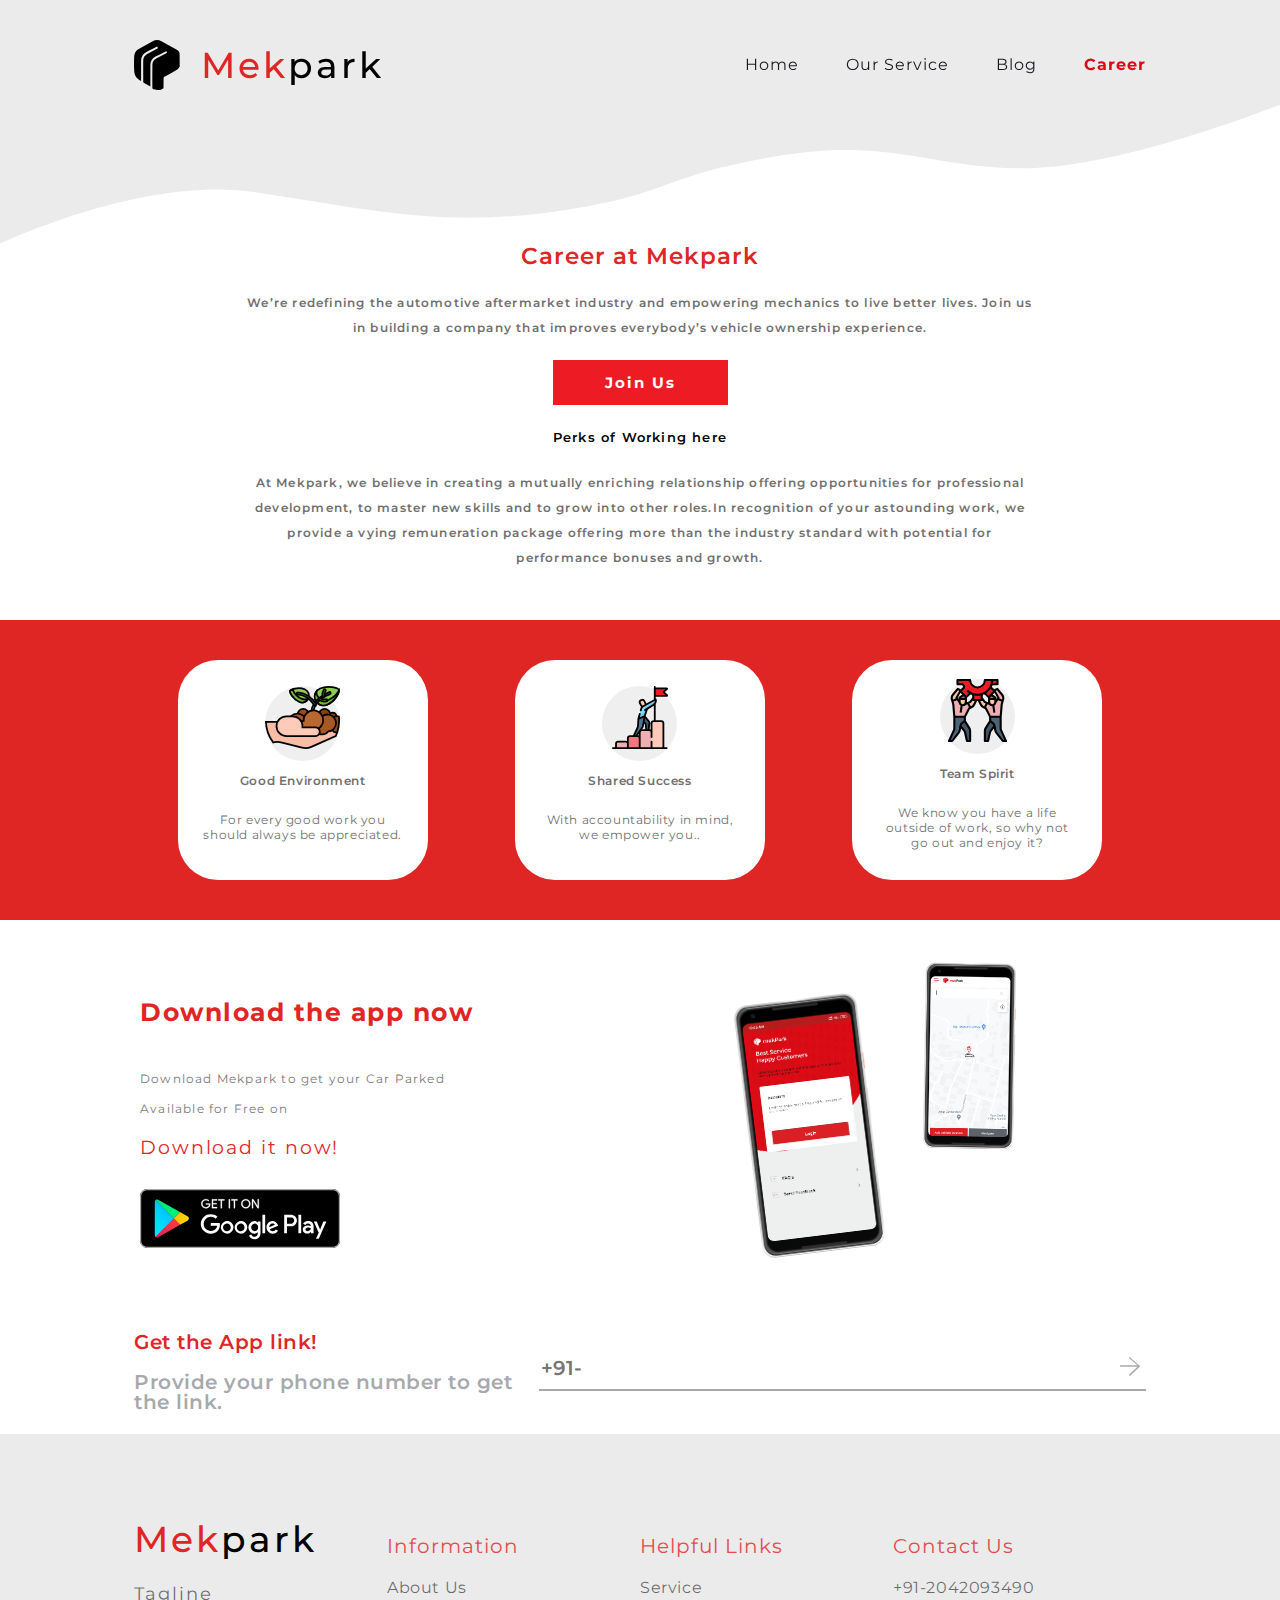
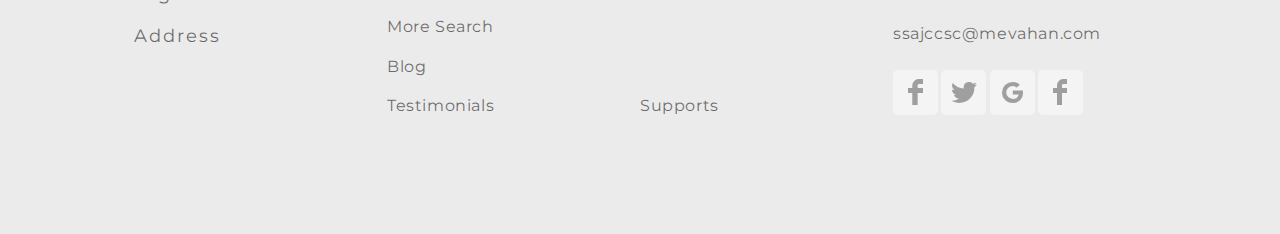
<file: career.html>
<!doctype html>
<html lang="en">
  <head>
    <!-- meta tags -->
    <meta charset="utf-8">
    <meta content="width=device-width, initial-scale=1" name="viewport">

    <!-- Favicons -->
    <link href="asset/img/Mekpark.svg" rel="icon">

    <title>Mekpark | Career</title>

    <!-- Font -->
    <link rel="preconnect" href="https://fonts.gstatic.com">
    <link href="https://fonts.googleapis.com/css2?family=Montserrat:wght@200;300;400;500;600;700;800;900&display=swap" rel="stylesheet">

    <!-- CSS -->
    <link href="asset/css/style.css" rel="stylesheet">

  </head>
  <body>
       <!-- Header -->
      <header id="header" class="header fixed-top bg">
        <div class="container d-flex align-items-center justify-content-between">

          <a href="index.html" class="logo">
              <img class="logo-img" src="asset/img/mekpark.svg" alt="logo">
              <h1 class="logo-txt">Mek<span>park</span></h1>
          </a>
        <!-- navbar -->
          <nav id="navbar" class="navbar">
            <ul>
              <li><a class="nav-link scrollto" href="index.html">Home</a></li>
              <li><a class="nav-link scrollto" href="service.html">Our Service</a></li>
              <li><a class="nav-link scrollto" href="blog.html">Blog</a></li>
              <li><a class="nav-link scrollto active" href="career.html">Career</a></li>
            </ul>
            <i class="mobile-nav-toggle">
                <svg class="menu-to" width="24" height="24" viewBox="0 0 24 24" fill="none" xmlns="http://www.w3.org/2000/svg">
                    <path d="M4 18H20C20.55 18 21 17.55 21 17C21 16.45 20.55 16 20 16H4C3.45 16 3 16.45 3 17C3 17.55 3.45 18 4 18ZM4 13H20C20.55 13 21 12.55 21 12C21 11.45 20.55 11 20 11H4C3.45 11 3 11.45 3 12C3 12.55 3.45 13 4 13ZM3 7C3 7.55 3.45 8 4 8H20C20.55 8 21 7.55 21 7C21 6.45 20.55 6 20 6H4C3.45 6 3 6.45 3 7Z" fill="#323232"/>
                </svg>
            </i>
          </nav>
        <!-- End navbar -->
        </div>
      </header>
      <!-- End Header -->
      <div class="top-svg-con"></div>

      <!-- Career -->
      <!--Text-->
      <section class="career-text-con">
          <div class="main-con">
              <p class="how-works-txt">Career at Mekpark</p>
              <p class="career-text">We’re redefining the automotive aftermarket industry and empowering mechanics to live better lives. Join us in building a company that improves everybody’s vehicle ownership experience.</p>
              <button class="join-us-bt">Join Us</button>
              <p class="career-text black">Perks of Working here</p>
              <p class="career-text">At Mekpark, we believe in creating a mutually enriching relationship offering opportunities for professional development, to master new skills and to grow into other roles.In recognition of your astounding work, we provide a vying remuneration package offering more than the industry standard with potential for performance bonuses and growth.</p>
          </div>
      </section>
      <!-- End Text -->
      <section class="main-container career-first-con">
          <div class="main-con first">
              <div class="first-con-1">
                  <div class="image-circle">
                      <img src="asset/img/career/env.svg" alt="Environment">
                  </div>
                  <p class="first-text text-fh">Good Environment</p>
                  <p class="first-text first-w">For every good work you should always be appreciated.</p>
              </div>
              <div class="first-con-1">
                  <div class="image-circle">
                      <img src="asset/img/career/success.svg" alt="Environment">
                  </div>
                  <p class="first-text text-fh">Shared Success </p>
                  <p class="first-text first-w">With accountability in mind, we empower you..</p>
              </div>
              <div class="first-con-1">
                  <div class="image-circle">
                      <img src="asset/img/career/spirit.svg" alt="Environment">
                  </div>
                  <p class="first-text text-fh">Team Spirit</p>
                  <p class="first-text first-w">We know you have a life outside of work, so why not go out and enjoy it?</p>
              </div>
          </div>
      </section>

      <!-- App link -->
      <section class="main-container applink-container">
          <div class="main-con">
              <div class="applink-main-con">
                  <div class="appl-con1">
                      <h3 class="down-head">Download the app now</h3>
                      <p class="down-txt">Download Mekpark to get your Car Parked Available for Free on</p>
                      <h5 class="down-now">Download it now!</h5>
                      <a href="" class="googleplay">
                          <img src="asset/img/home/google-play.svg" alt="google play">
                      </a>
                  </div>
                  <div class="appl-con2">
                      <div class="link-images"></div>
                  </div>
              </div>
              <div class="get-link-con">
                  <div class="get-link-txt1">
                      <p class="get-head get1-he">Get the App link!</p>
                      <p class="get-head get-txt">Provide your phone number to get the link.</p>
                  </div>
                  <div class="get-link-txt2">
                      <div class="mobie-input-get">
                          <input type="text" autocomplete="off"  placeholder="+91-">
                          <button class="get-link-button"><img src="asset/img/home/get-link-button.svg"></button>
                      </div>
                  </div>
              </div>
          </div>
      </section>
      <!-- End App link -->

      <!-- footer -->
      <section class="main-container footer-container">
          <div class="main-con foot-con">
              <div class="col-xl-25">
                  <a href="index.html" class="logo">
                      <h1 class="logo-txt footer-logo-txt">Mek<span>park</span></h1>
                  </a>
                  <p class="foot-tag">Tagline</p>
                  <p class="foot-tag">Address</p>
              </div>
              <div class="col-xl-25">
                  <p class="foot-head">Information</p>
                  <div class="foot-info-con">
                      <a class="foot-info">About Us</a>
                      <a class="foot-info">More Search</a>
                      <a class="foot-info">Blog</a>
                      <a class="foot-info">Testimonials</a>
                  </div>
              </div>
              <div class="col-xl-25">
                  <p class="foot-head">Helpful Links</p>
                  <div class="foot-info-con">
                      <a class="foot-info">Service</a>
                      <a class="foot-info">Supports</a>
                  </div>
              </div>
              <div class="col-xl-25">
                  <p class="foot-head">Contact Us</p>
                  <div class="foot-info-con">
                      <a class="foot-info">+91-2042093490</a>
                      <a class="foot-info">ssajccsc@mevahan.com</a>
                      <div class="social-bar">
                          <a class="social-box"><img src="asset/img/facebook.svg" alt="facebook"></a>
                          <a class="social-box"><img src="asset/img/twitter.svg" alt="twitter"></a>
                          <a class="social-box"><img src="asset/img/google.svg" alt="google"></a>
                          <a class="social-box"><img src="asset/img/facebook.svg" alt="facebook"></a>
                      </div>
                  </div>
              </div>
          </div>
      </section>
      <!-- End footer -->

    <!--- Scripts --->
    <script src="asset/js/main.js"></script>

  <script>

  </script>

  </body>
</html>
</file>
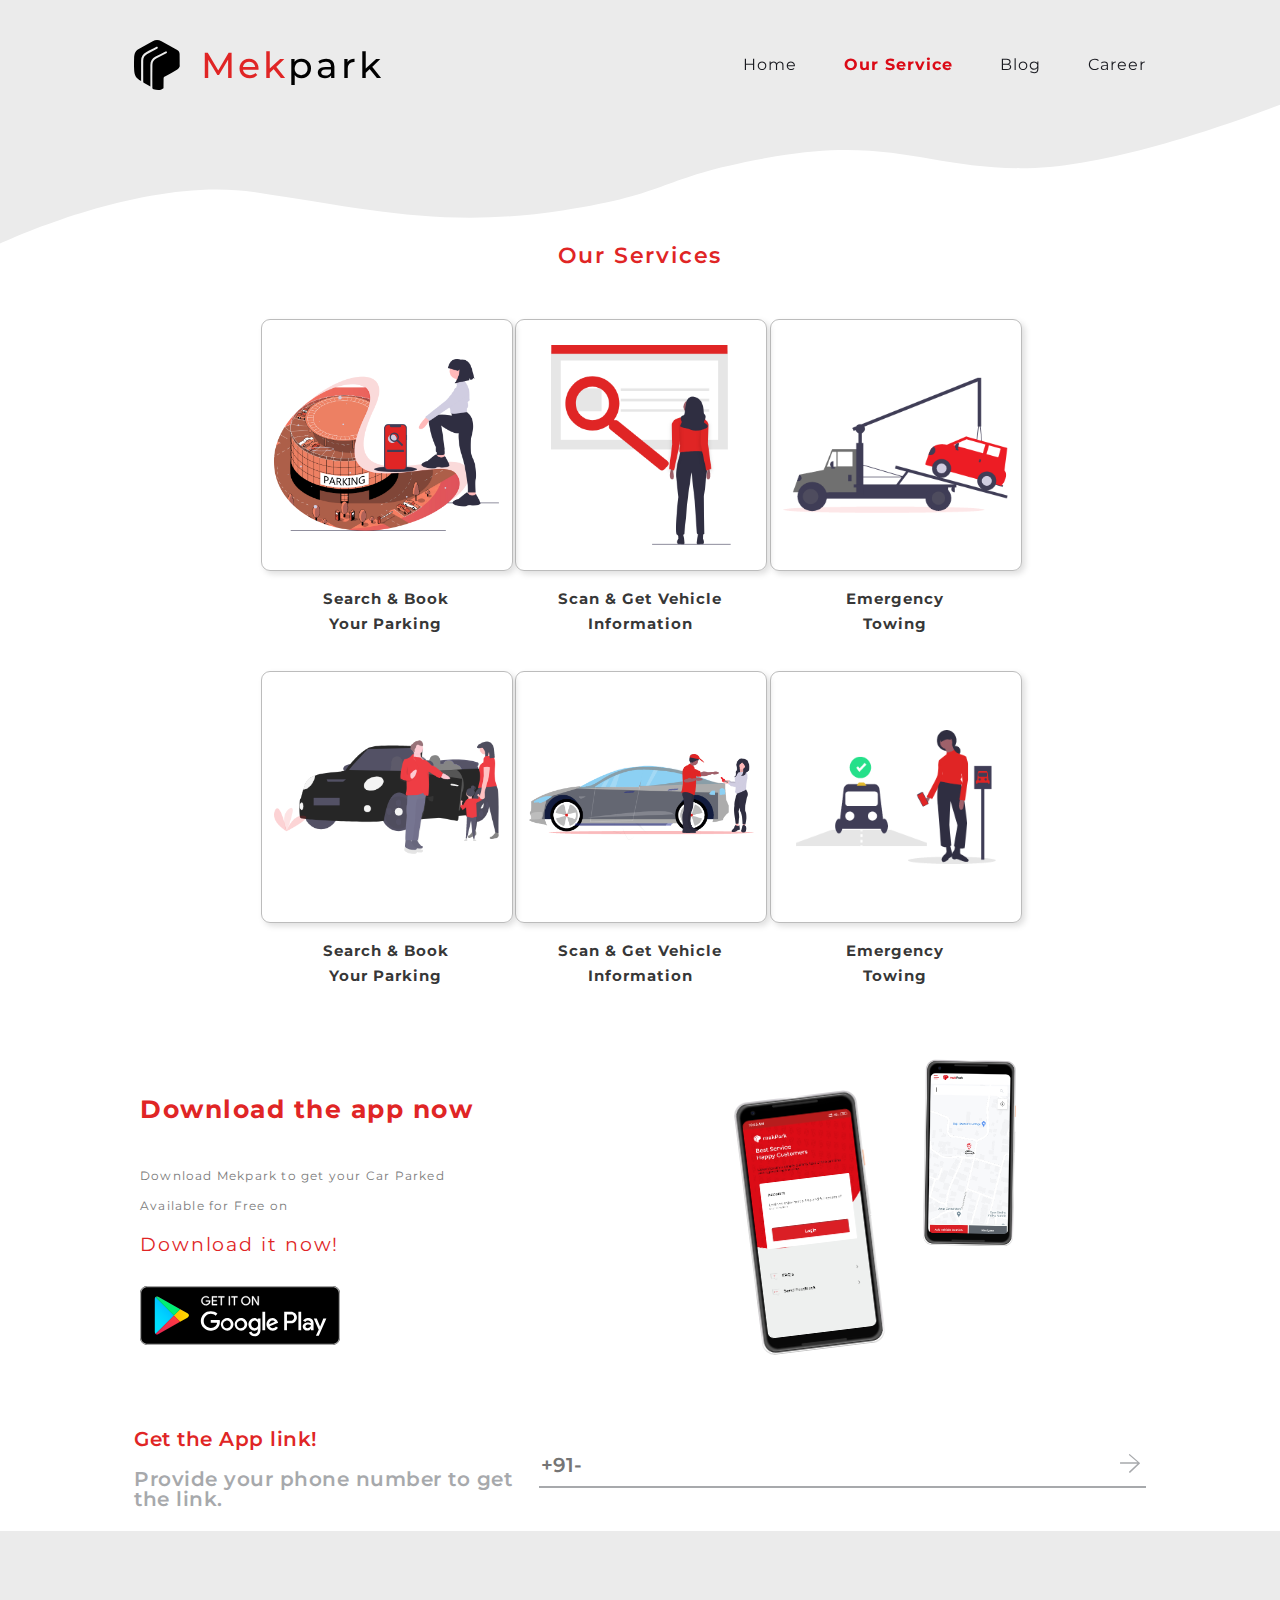
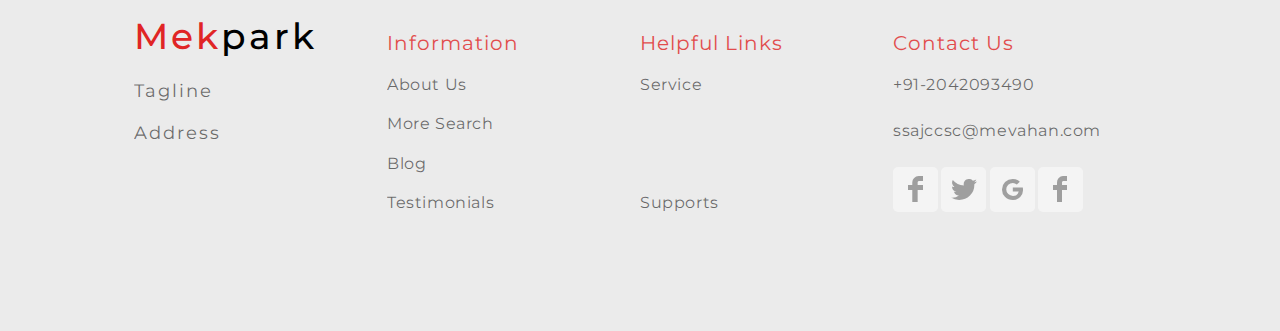
<file: service.html>
<!doctype html>
<html lang="en">
  <head>
    <!-- meta tags -->
    <meta charset="utf-8">
    <meta content="width=device-width, initial-scale=1" name="viewport">

    <!-- Favicons -->
    <link href="asset/img/Mekpark.svg" rel="icon">

    <title>Mekpark | Career</title>

    <!-- Font -->
    <link rel="preconnect" href="https://fonts.gstatic.com">
    <link href="https://fonts.googleapis.com/css2?family=Montserrat:wght@200;300;400;500;600;700;800;900&display=swap" rel="stylesheet">

    <!-- CSS -->
    <link href="asset/css/style.css" rel="stylesheet">

  </head>
  <body>
       <!-- Header -->
      <header id="header" class="header fixed-top bg">
        <div class="container d-flex align-items-center justify-content-between">

          <a href="index.html" class="logo">
              <img class="logo-img" src="asset/img/mekpark.svg" alt="logo">
              <h1 class="logo-txt">Mek<span>park</span></h1>
          </a>
        <!-- navbar -->
          <nav id="navbar" class="navbar">
            <ul>
              <li><a class="nav-link scrollto" href="index.html">Home</a></li>
              <li><a class="nav-link scrollto active" href="service.html">Our Service</a></li>
              <li><a class="nav-link scrollto" href="blog.html">Blog</a></li>
              <li><a class="nav-link scrollto" href="career.html">Career</a></li>
            </ul>
            <i class="mobile-nav-toggle">
                <svg class="menu-to" width="24" height="24" viewBox="0 0 24 24" fill="none" xmlns="http://www.w3.org/2000/svg">
                    <path d="M4 18H20C20.55 18 21 17.55 21 17C21 16.45 20.55 16 20 16H4C3.45 16 3 16.45 3 17C3 17.55 3.45 18 4 18ZM4 13H20C20.55 13 21 12.55 21 12C21 11.45 20.55 11 20 11H4C3.45 11 3 11.45 3 12C3 12.55 3.45 13 4 13ZM3 7C3 7.55 3.45 8 4 8H20C20.55 8 21 7.55 21 7C21 6.45 20.55 6 20 6H4C3.45 6 3 6.45 3 7Z" fill="#323232"/>
                </svg>
            </i>
          </nav>
        <!-- End navbar -->
        </div>
      </header>
      <!-- End Header -->
      <div class="top-svg-con"></div>

      <!-- Our Sevice -->
      <section class="main-container service-container">
          <div class="main-con">
              <p class="service-header">Our Services</p>
              <div class="service-box-con justify-content-between">
                  <div class="ser-con">
                      <div class="service-box">
                          <img class="service-img" src="asset/img/services/service1.png" alt="service 1">
                      </div>
                      <p class="ser-box-txt">Search & Book <br>Your Parking </p>
                  </div>
                  <div class="ser-con">
                      <div class="service-box">
                          <img class="service-img" style="width: auto; height: 80%" src="asset/img/services/service2.png" alt="service 1">
                      </div>
                      <p class="ser-box-txt">Scan & Get Vehicle <br>Information  </p>
                  </div>
                  <div class="ser-con">
                      <div class="service-box">
                          <img class="service-img" src="asset/img/services/service3.png" alt="service 1">
                      </div>
                      <p class="ser-box-txt">Emergency <br>Towing   </p>
                  </div>

              </div>
              <div class="service-box-con justify-content-between">
                  <div class="ser-con">
                      <div class="service-box">
                          <img class="service-img" src="asset/img/services/service4.png" alt="service 4">
                      </div>
                      <p class="ser-box-txt">Search & Book <br>Your Parking </p>
                  </div>
                  <div class="ser-con">
                      <div class="service-box">
                          <img class="service-img" src="asset/img/services/service5.png" alt="service 5">
                      </div>
                      <p class="ser-box-txt">Scan & Get Vehicle <br>Information  </p>
                  </div>
                  <div class="ser-con">
                      <div class="service-box">
                          <img class="service-img" style="width: 80%;" src="asset/img/services/service6.png" alt="service 6">
                      </div>
                      <p class="ser-box-txt">Emergency <br>Towing   </p>
                  </div>

              </div>
          </div>
      </section>
      <!-- End Our Sevice -->

      <!-- App link -->
      <section class="main-container applink-container">
          <div class="main-con">
              <div class="applink-main-con">
                  <div class="appl-con1">
                      <h3 class="down-head">Download the app now</h3>
                      <p class="down-txt">Download Mekpark to get your Car Parked Available for Free on</p>
                      <h5 class="down-now">Download it now!</h5>
                      <a href="" class="googleplay">
                          <img src="asset/img/home/google-play.svg" alt="google play">
                      </a>
                  </div>
                  <div class="appl-con2">
                      <div class="link-images"></div>
                  </div>
              </div>
              <div class="get-link-con">
                  <div class="get-link-txt1">
                      <p class="get-head get1-he">Get the App link!</p>
                      <p class="get-head get-txt">Provide your phone number to get the link.</p>
                  </div>
                  <div class="get-link-txt2">
                      <div class="mobie-input-get">
                          <input type="text" autocomplete="off"  placeholder="+91-">
                          <button class="get-link-button"><img src="asset/img/home/get-link-button.svg"></button>
                      </div>
                  </div>
              </div>
          </div>
      </section>
      <!-- End App link -->

      <!-- footer -->
      <section class="main-container footer-container">
          <div class="main-con foot-con">
              <div class="col-xl-25">
                  <a href="index.html" class="logo">
                      <h1 class="logo-txt footer-logo-txt">Mek<span>park</span></h1>
                  </a>
                  <p class="foot-tag">Tagline</p>
                  <p class="foot-tag">Address</p>
              </div>
              <div class="col-xl-25">
                  <p class="foot-head">Information</p>
                  <div class="foot-info-con">
                      <a class="foot-info">About Us</a>
                      <a class="foot-info">More Search</a>
                      <a class="foot-info">Blog</a>
                      <a class="foot-info">Testimonials</a>
                  </div>
              </div>
              <div class="col-xl-25">
                  <p class="foot-head">Helpful Links</p>
                  <div class="foot-info-con">
                      <a class="foot-info">Service</a>
                      <a class="foot-info">Supports</a>
                  </div>
              </div>
              <div class="col-xl-25">
                  <p class="foot-head">Contact Us</p>
                  <div class="foot-info-con">
                      <a class="foot-info">+91-2042093490</a>
                      <a class="foot-info">ssajccsc@mevahan.com</a>
                      <div class="social-bar">
                          <a class="social-box"><img src="asset/img/facebook.svg" alt="facebook"></a>
                          <a class="social-box"><img src="asset/img/twitter.svg" alt="twitter"></a>
                          <a class="social-box"><img src="asset/img/google.svg" alt="google"></a>
                          <a class="social-box"><img src="asset/img/facebook.svg" alt="facebook"></a>
                      </div>
                  </div>
              </div>
          </div>
      </section>
      <!-- End footer -->

    <!--- Scripts --->
    <script src="asset/js/main.js"></script>

  <script>

  </script>

  </body>
</html>
</file>
<file: asset/css/style.css>
/*--------
  General
----------*/
:root {
  scroll-behavior: smooth;
}

body {
  font-family: "Montserrat", sans-serif;
  color: #ffffff;
  font-size: 14px;
  font-weight: 300;
}

a {
  color: #18191F;
  text-decoration: none;
}

a:hover {
  color: #DB0A16;
  text-decoration: none;
}

button {
  border: none;
  background: none;
}

h1, h2, h3, h4, h5, h6 {
  font-family: "Montserrat", sans-serif;
}

.align-items-center {
    align-items: center !important;
}

.justify-content-between {
    justify-content: space-between !important;
}

.justify-content-center {
    justify-content: center !important;
}

.d-flex {
    display: flex !important;
}

.container {
    margin: 15px 134px;
}

.main-con {
  margin: 0 134px;
}

.col-xl-25 {
  width: 25%;
}

.col-xl-5 {
    flex: 0 0 50%;
    max-width: 50%;
}

.row {
    display: flex;
    flex-wrap: wrap;
}


/*--------------------------------------------------------------
# Disable aos animation delay on mobile devices
--------------------------------------------------------------*/
@media screen and (max-width: 768px) {
  [data-aos-delay] {
    transition-delay: 0s !important;
  }
}


/*-------
  Header
---------*/
.header {
  transition: all 0.5s;
  z-index: 997;
}

.header.header-scrolled {
  background: #EBEBEB;
  box-shadow: 0 2px 20px rgba(1, 41, 112, 0.1);
  margin: -20px 0;
  height: 100px;
}

.fixed-top {
  position: fixed;
  top: 20px;
  right: 0;
  left: 0;
  z-index: 1030;
}
.logo {
  width: auto;
  height: 50px;
  display: flex;
}
.logo-img {
  height: 50px;
  align-self: center;
}
.logo-txt {
  font-family: 'Montserrat', sans-serif;
  font-size: 36px;
  font-weight: 500;
  color: #E02525;
  letter-spacing: 3px;
  margin: 0 0 0 -60px;
  align-self: center;
}
.logo-txt span{
  color: #000;
}
@media (max-width: 777px) {
  .logo-img {
    height: 40px;
  }
  .logo-txt {
    margin: 0 0 0 -50px;
  }
}

/*-----------------
  Navigation Menu
-------------------*/


.navbar {
  position: relative;
  display: flex;
  flex-wrap: wrap;
  align-items: center;
  justify-content: space-between;
  padding-top: .5rem;
  padding-bottom: .5rem;
  margin: auto 0;
}

@media (max-width: 777px) {
  .navbar {
    margin: 0 16px 0 0;
  }
}

.navbar ul {
  margin: 0;
  padding: 0;
  display: flex;
  list-style: none;
  align-items: center;
}

.navbar li {
  position: relative;
}

.navbar a, .navbar button {
  display: flex;
  align-items: center;
  justify-content: space-between;
  padding: 10px 0 10px 47px;
  font-family: "Montserrat", sans-serif;
  font-weight: normal;
  font-size: 16px;
  line-height: 24px;
  letter-spacing: 1px;
  color: #18191F;
}

.navbar a i {
  font-size: 12px;
  line-height: 0;
  margin-left: 5px;
}

.navbar a:hover, .navbar .active, .navbar li:hover > a {
  color: #DB0A16;
  font-weight: bold;
}

.navbar .dropdown ul {
  display: block;
  position: absolute;
  left: 14px;
  top: calc(100% + 30px);
  margin: 0;
  padding: 10px 0;
  z-index: 99;
  opacity: 0;
  visibility: hidden;
  background: #fff;
  box-shadow: 0 0 30px rgba(127, 137, 161, 0.25);
  transition: 0.3s;
  border-radius: 4px;
}

.navbar .dropdown ul li {
  min-width: 200px;
}

.navbar .dropdown ul a {
  padding: 10px 20px;
  font-size: 15px;
  text-transform: none;
  font-weight: 600;
}

.navbar .dropdown ul a i {
  font-size: 12px;
}

.navbar .dropdown ul a:hover, .navbar .dropdown ul .active:hover, .navbar .dropdown ul li:hover > a {
  color: #DB0A16;
}

.navbar .dropdown:hover > ul {
  opacity: 1;
  top: 100%;
  visibility: visible;
}

.navbar .dropdown .dropdown ul {
  top: 0;
  left: calc(100% - 30px);
  visibility: hidden;
}

.navbar .dropdown .dropdown:hover > ul {
  opacity: 1;
  top: 0;
  left: 100%;
  visibility: visible;
}

@media (max-width: 1366px) {
  .navbar .dropdown .dropdown ul {
    left: -90%;
  }
  .navbar .dropdown .dropdown:hover > ul {
    left: -100%;
  }
}


/**
* Mobile Navigation
*/
.mobile-nav-toggle {
  padding-right: 15px;
  color: #18191F;
  font-size: 28px;
  cursor: pointer;
  display: none;
  line-height: 0;
  transition: 0.5s;
}

.mobile-nav-toggle.bi-x {
  color: #fff;
}

@media (max-width: 991px) {
  .mobile-nav-toggle {
    display: block;
  }
  .navbar ul {
    display: none;
  }
}

.navbar-mobile {
  position: fixed;
  overflow: hidden;
  top: 0;
  right: 0;
  left: 0;
  bottom: 0;
  background: #18191F;
  transition: 0.3s;
}

.navbar-mobile .mobile-nav-toggle {
  position: absolute;
  top: 15px;
  right: 15px;
}

.navbar-mobile ul {
  display: block;
  position: absolute;
  top: 55px;
  right: 15px;
  bottom: 15px;
  left: 15px;
  padding: 10px 0;
  border-radius: 10px;
  background-color: #fff;
  overflow-y: auto;
  transition: 0.3s;
}

.navbar-mobile a {
  padding: 10px 20px;
  font-size: 15px;
  color: #18191F;
}

.navbar-mobile a:hover, .navbar-mobile .active, .navbar-mobile li:hover > a {
  color: #DB0A16;
}

.navbar-mobile .getstarted {
  margin: 15px;
}

.navbar-mobile .dropdown ul {
  position: static;
  display: none;
  margin: 10px 20px;
  padding: 10px 0;
  z-index: 99;
  opacity: 1;
  visibility: visible;
  background: #fff;
  box-shadow: 0 0 30px rgba(127, 137, 161, 0.25);
}

.navbar-mobile .dropdown ul li {
  min-width: 200px;
}

.navbar-mobile .dropdown ul a {
  padding: 10px 20px;
}

.navbar-mobile .dropdown ul a i {
  font-size: 12px;
}

.navbar-mobile .dropdown ul a:hover, .navbar-mobile .dropdown ul .active:hover, .navbar-mobile .dropdown ul li:hover > a {
  color: #DB0A16;
}

.navbar-mobile .dropdown > .dropdown-active {
  display: block;
}

@media (max-width: 777px) {
    .header.header-scrolled {
        height: 80px;
    }
}

/*----------
  Sections
------------*/
/*-- Section 1 --*/
.main-container {
  width: auto;
  height: 732px;
  margin: -8px -8px;
}

.that {
    background: url("../img/home/top-svg.svg") no-repeat bottom;
    background-size: cover;
}

.con-padding {
  padding: 134px 0;
}

.main-txt-con {
  width: 72%;
  height: 230px;
  margin: 117px 0;
}

.main-txt-con h3 {
  font-family: 'Montserrat', sans-serif;
  font-size: 23px;
  font-weight: 800;
  letter-spacing: 2px;
  color: #E02525;
  text-shadow: #00000029 0 3px 6px;
  padding-top: 50px;
}

.main-txt-con p {
  font-family: 'Montserrat', sans-serif;
  font-size: 14px;
  font-weight: 600;
  letter-spacing: 1px;
  line-height: 28px;
  color: #797979;
  margin-top: 42px;
}

.main-img-con {
  width: 552px;
  height: 340px;
  background: url("../img/home/home-main.svg") no-repeat;
  background-size: contain;
  margin: 62px 0;
}

@media (max-width: 777px) {
    .container {
        margin: 15px;
    }
    .main-container{
        height: auto;
    }
    .logo-txt {
        font-size:25px;
    }
    .main-con {
        margin: 0 15px;
    }
    .that {
        height: 350px;
        background: url("../img/home/m-top-svg.png") no-repeat bottom;
        background-size: cover;
    }
    .main-txt-con {
      width: 99%;
      height: 230px;
      margin: 0;
    }
    .main-txt-con h3 {
      font-size: 13px;
      padding-top: 0;
    }
    .main-txt-con p {
      font-size: 9px;
      line-height: 18px;
      margin-top: 12px;
    }
    .main-img-con {
      width: 150px;
        margin: 20px;
    }
}

/*-- Section 2 --*/
.mek-white-con {
  width: 100%;
  height: 40%;
  background-color: white;
}

.mekpark-con {
  width: 1045px;
  height: 135px;
  margin: auto;
}

.how-works-txt {
  font-family: 'Montserrat', sans-serif;
  font-size: 23px;
  font-weight: 600;
  color: #E02525;
  text-align: center;
  letter-spacing: 1px;
  margin: 0;
}

.mekpark-con p {
  font-family: 'Montserrat', sans-serif;
  font-size: 14px;
  font-weight: normal;
  line-height: 20px;
  color: #797979;
  text-align: center;
  letter-spacing: 1px;
}

.red-border {
  width: 130px;
  border: 1px solid #E02525;
  border-radius: 1px;
  margin: 50px auto 0 auto;
}

.car-parking {
  width: 275px;
  height: 160px;
  background: #E02525 url("../img/home/car-park.svg") no-repeat center;
  background-size: contain;
  box-shadow: 0 3px 6px #00000019;
  margin: -10px 150px 0 auto;
  position: relative;
}
.stop-car {
  position: absolute;
  width: 40%;
  transform: rotate(62deg);
  top: 40px;
  left: -5px;
}
.main-car {
  width: 50%;
  position: absolute;
  top: 450px;
  right: -115px;
}
.how-works-txt-m {
  margin-top: -30px;
}

.how-works-con {
  width: 1045px;
  height: 350px;
  margin: 65px auto auto auto;
  display: flex;
  justify-content: space-between;
}

.find-con {
  width: 280px;
  height: 350px;
  background: #ffffff;
  border: 1px solid #707070;
  box-shadow: 3px 3px 6px #00000029;
}

.find-head {
  font-family: 'Montserrat', sans-serif;
  font-size: 17px;
  font-weight: 600;
  letter-spacing: 1.9px;
  color: #000000CB;
  text-align: center;
}

.find-txt-con {
  width: 95%;
  height: auto;
  margin: auto;
}

.find-txt-con p {
  font-family: 'Montserrat', sans-serif;
  font-size: 13px;
  font-weight: normal;
  letter-spacing: 1.6px;
  color: #797979;
  line-height: 24px;
  text-align: center;
}

.find-img {
  width: 229px;
  height: 140px;
  margin: 30px auto;
  text-align: center;
}

.find-img img {
  width: auto;
  height: 140px;
}

.color-mp {
    background: #EBEBEB;
}

@media (max-width: 777px) {
    .mekpark-con {
      width: 90%;
    }
    .how-works-txt {
      font-size: 17px;
      margin: 10px 0 0 0;
    }
    .mekpark-con p {
      font-size: 10px;
    }
    .car-parking {
      width: 250px;
      height: 150px;
      margin: 50px auto 0 auto;
    }
    .red-border {
      margin: 25px auto 0 auto;
    }
    .how-works-txt-m {
      margin-top: 50px;
    }
    .how-works-con {
      width: 100%;
      height: auto;
      display: flex;
      flex-direction: column;
      justify-content: space-between;
    }
    .find-con {
      margin: 0 auto 20px auto;
    }
}

/* Section 3 */
.ben-bor {
  width: 220px;
  margin-top: 10px;
  margin-left: 0;
}

.ben-head {
  color: #000000B4;
  text-align: left;
  margin-top: 40px;
}

.ben-saf-con {
  width: 700px;
  height :230px;
  display: flex;
  justify-content: center;
  margin-top: -20px;
}

.m-left {
  margin: -30px auto 0 100px;
}

.m-right {
  margin: -30px 100px 0 auto;
}

.ben-saf-txt-con {
  width: auto;
  height: auto;
  text-align: center;
  padding: 59px 10px;
}

.ben-saf-txt-con  h3 {
  font-family: 'Montserrat', sans-serif;
  font-size: 15px;
  font-weight: bold;
  line-height: 30px;
  letter-spacing: 1.2px;
  color: #000000D8;
}

.ben-saf-txt-con  p {
  font-family: 'Montserrat', sans-serif;
  font-size: 12px;
  font-weight: normal;
  line-height: 20px;
  letter-spacing: 0.4px;
  color: #797979;
}

.ben-circle {
  width: 230px;
  height: 230px;
  background-color: #ffffff;
  border-radius: 100%;
  box-shadow: 3px 3px 6px #00000029;
}

.ben-circle1 {
  width: 225px;
  height: 225px;
  border-radius: 100%;
  margin: auto;
}

.ben-cir-img1 {
  background: url("../img/home/ben-safety.svg") no-repeat center;
  background-size: contain;
}

.ben-cir-img2 {
  background: url("../img/home/ben-time.svg") no-repeat center;
  background-size: contain;
}

.ben-cir-img3 {
  width: 70%;
  border-radius: 0;
  background: url("../img/home/ben-payment.svg") no-repeat center;
  background-size: contain;
}

@media (max-width: 777px) {
    .ben-bor {
        width: 100px;
        position: absolute;
        margin: 30px 100px;
    }
    .ben-saf-con {
      width: 100%;
      height: auto;
    }
    .m-left {
      margin: 0;
    }
    .m-right {
      margin: 0;
    }
    .ben-saf-txt-con {
      padding: 0;
    }
    .ben-head {
        font-size: 15px;
        text-align: center;
        margin-bottom: 50px;
    }
    .ben-saf-txt-con  h3 {
      font-size: 12px;
      line-height: 30px;
    }
    .ben-saf-txt-con  p {
      font-size: 10px;
      line-height: 20px;
    }
    .ben-circle {
      width: 150px;
      height: 150px;
        box-shadow: none;
    }
    .ben-circle1 {
      width: 130px;
      height: 130px;
    }
}

/*-- Section 4 --*/
.offer-main {
  height: 630px
}

.offer-head {
  color: #E02525;
  text-align: left;
  margin-bottom: 50px;
}

.offer-m-con {
  width: 1251px;
  height: 250px;
  justify-content: space-between;
  display: flex;
  margin: 40px auto;
}

.offer-inner {
  width: 45%;
  height: 250px;
  display: flex;
}

.off-inner-in1 {
  width: 50%;
  height: 250px;
}

.off-inner-in1 img{
  width: 100%;
  height: auto;
}

.off-inner-in2 h3 {
  font-family: 'Montserrat', sans-serif;
  font-size: 15px;
  font-weight: bold;
  text-align: center;
  line-height: 30px;
  letter-spacing: 0.7px;
  color: #000000D8;
}

.off-inner-in2 p {
  font-family: 'Montserrat', sans-serif;
  font-size: 12px;
  font-weight: normal;
  text-align: center;
  line-height: 20px;
  letter-spacing: 0.4px;
  color: #797979;
}

.off-inner-in2 {
  width: 50%;
  align-self: center;
}
@media (max-width: 777px) {
    .offer-main{
        height: auto;
    }
    .offer-head {
      text-align: center;
    }
    .offer-m-con {
      width: 100%;
      height: auto;
        flex-direction: column;
    }
    .offer-inner {
      width: 100%;
      height: auto;
      display: flex;
        flex-direction: column;
    }
    .off-inner-in1 {
      width: 100%;
      height: auto;
        display: grid;
    }
    .off-inner-in1 img{
        justify-self: center;
    }
    .off-inner-in2 {
      width: 100%;
      align-self: center;
    }
}

/*-- Section 5 --*/
.testimonial-container {
  height: auto;
}

.tes-con {
  height: 300px;
  display: flex;
  margin: 60px auto;
  justify-content: space-between;
}

.tes-con-inner1 {
  width: 48%;
  height: 300px;
  display: flex;
  justify-content: space-between;
}

.tes-quote-con {
  width: 45%;
  height: 300px;
  border-radius: 10px;
}

.quotes-con1 {
  background: #FBFBFB;
  box-shadow: 3px 3px 6px #00000012;
}

.quotes-con2 {
  background: #E02525;
  box-shadow: 0 3px 6px #0000000F;
}

.quotes {
  width: 75%;
  font-family: 'Montserrat', sans-serif;
  font-size: 15px;
  font-weight: normal;
  letter-spacing: 0.7px;
  line-height: 40px;
  color: #797979;
  text-align: center;
  margin: 25px auto;
}

.quotes1 {
  color: #797979;
}

.quotes1 span {
  font-size: 30px;
  color: #E02525;
}

.quotes2 {
  color: #FFFFFF;
}

.quotes2 span {
  font-size: 30px;
}

.tes-con-inner2 {
  width: 48%;
  height: 300px;
  display: flex;
  flex-direction: column;
  justify-content: space-between;
}

.tes-con1 {
  width: 100%;
  height: 45%;
  border-radius: 10px;
}

.quotes-con3 {
  background: #F4F4F45A;
  box-shadow: 3px 3px 6px #0000000D;
}

.quotes-second {
  width: 75%;
  font-family: 'Montserrat', sans-serif;
  font-size: 15px;
  font-weight: normal;
  letter-spacing: 0.7px;
  line-height: 30px;
  color: #797979;
  text-align: center;
  margin: 17px auto;
}

.quotes4 {
  color: #E02525;
}

.quotes4 span {
  color: #797979;
  font-size: 30px;
}
@media (max-width: 777px) {
    .tes-con {
      height: 520px;
      display: flex;
        flex-direction: column;
      justify-content: space-between;
    }
    .tes-con-inner1 {
      width: 100%;
      height: 200px;
    }
    .tes-quote-con {
      width: 45%;
      height: 200px;
    }
    .quotes {
      font-size: 10px;
      line-height: 18px;
    }
    .quotes1 span {
      font-size: 20px;
    }
    .quotes2 span {
      font-size: 20px;
    }
    .quotes-con3 {
        display: flex;
    }
    .tes-con-inner2 {
        width: 100%;
        height: 300px;
    }
    .quotes-second {
      width: 85%;
      font-size: 10px;
      line-height: 20px;
        align-self: center;
    }
    .quotes4 span {
      font-size: 20px;
    }
}

/*-- Section 6 --*/
.client-container {
  height: 350px;
  background: #EBEBEB;
}

.client-con {
  width: 100%;
  height: 140px;
  padding: 105px 0;
  display: flex;
}

.client-txt-con {
  width: 30%;
  height: 100%;
  display: flex;
  flex-direction: column;
  align-self: center;
}

.client-txt-con p {
    font-family: 'Montserrat', sans-serif;
    font-size: 12px;
    font-weight: normal;
    letter-spacing: 0.4px;
    line-height: 30px;
    color: #797979;
}
.client-img-con{
  width: 70%;
  height: 100%;
  display: flex;
  align-items: center;
  overflow: hidden;
}
@media (max-width: 777px) {
    .client-con {
      padding: 0;
      flex-direction: column;
    }
    .client-container {
        height: 200px;
      display: grid;
      align-content: center;
    }
    .client-txt-con {
      width: 100%;
      height: 40%;
      display: flex;
      flex-direction: column;
      align-self: center;
    }
    .client-txt-con p {
        display: none;
    }
}

/*-- Section 7 --*/
.applink-container {
  height: 530px;
}

.applink-main-con {
  width: 1000px;
  height: 400px;
  display: flex;
  margin: auto;
}

.appl-con1 {
  display: flex;
  flex-direction: column;
  align-self: center;
}
.down-head {
  font-family: 'Montserrat', sans-serif;
  font-size: 25px;
  font-weight: bold;
  letter-spacing: 1.5px;
  line-height: 30px;
  color: #E02525;
}

.down-txt {
  width: 70%;
  font-family: 'Montserrat', sans-serif;
  font-size: 12px;
  font-weight: normal;
  letter-spacing: 1.2px;
  line-height: 30px;
  color: #797979;
}

.down-now {
  font-family: 'Montserrat', sans-serif;
  font-size: 19px;
  font-weight: normal;
  letter-spacing: 1.9px;
  color: #E02525;
  margin: 0;
}

.googleplay img {
  width: 200px;
  margin-top: 30px;
}

.appl-con2 {
  width: 50%;
  display: flex;
  flex-direction: column;
  align-self: center;
}

.link-images {
  width: 110%;
  height: 310px;
  background: url("../img/home/link-images.svg") no-repeat center;
  background-size: contain;
  margin: auto;
}

.get-link-con {
  width: 100%;
  height: 100px;
  display: flex;
  justify-content: space-between;
}

.get-link-txt1 {
  width: 40%;
  height: 100px;
}

.get-head {
  font-family: 'Montserrat', sans-serif;
  font-size: 20px;
  font-weight: 600;
  letter-spacing: 0.5px;
  line-height: 20px;
}

.get1-he {
  color: #E02525;
}

.get-txt {
  color: #A7A9AC;
}

.get-link-txt2 {
  width: 60%;
  height: 100px;
}

.mobie-input-get {
  display: flex;
  margin: 35px auto 0 auto;
}

.mobie-input-get input {
  width: 100%;
  border: none;
  border-bottom: 2px solid #A7A9AC;
  font-family: 'Montserrat', sans-serif;
  font-size: 20px;
  font-weight: 600;
  line-height: 40px;
}

.mobie-input-get input:focus {
  border: none;
  color: #ED1C24;
}
.get-link-button {
  border-bottom: 2px solid #A7A9AC;
}

.get-link-button img {
  width: 20px;
}
@media (max-width: 777px) {
    .applink-container {
      height: auto;
    }
    .applink-main-con {
      width: 100%;
      height: auto;
      display: flex;
        flex-direction: column-reverse;
      margin: auto;
    }
    .down-head {
      font-size: 18px;
      line-height: 20px;
    }
    .down-txt {
      font-size: 10px;
      line-height: 20px;
    }
    .down-now {
      font-size: 15px;
    }
    .googleplay img {
      width: 150px;
      margin-top: 30px;
    }
    .get-link-con {
        height: auto;
        flex-direction: column;
    }
    .get-link-txt1 {
      width: 100%;
      height: auto;
    }
    .get-head {
        font-size: 13px;
    }
    .get-link-txt2 {
        width: 90%;
        height: auto;
    }
    .mobie-input-get {
      display: flex;
      margin: 25px auto 25px auto;
    }
    .mobie-input-get input {
      width: 100%;
      font-size: 18px;
      line-height: 30px;
    }
    .get-link-button img {
      width: 18px;
    }
}

/* -----------
    Footer
----------- */
.footer-container {
  height: 400px;
  background: #EBEBEB;
}

.foot-con {
  display: flex;
  padding-top: 80px;
}

.footer-logo-txt {
  margin: 0;
}

.foot-tag {
  font-family: 'Montserrat', sans-serif;
  font-size: 18px;
  font-weight: normal;
  line-height: 24px;
  letter-spacing: 2px;
  color: #000000B2;
  opacity: 80%;
}

.foot-head {
  font-family: 'Montserrat', sans-serif;
  font-size: 20px;
  font-weight: normal;
  line-height: 24px;
  letter-spacing: 1px;
  color: #E02525;
  opacity: 80%;
}

.foot-info-con {
  height: 90%;
  display: flex;
  flex-direction: column;
  justify-content: space-between;
}

.foot-info {
  font-family: 'Montserrat', sans-serif;
  font-size: 16px;
  font-weight: normal;
  line-height: 19px;
  letter-spacing: 0.6px;
  color: #000000B2;
  opacity: 80%;
}

.foot-ex {
  color: #EBEBEB;
}

.social-bar {
  width: 75%;
  height: 45px;
  display: flex;
  justify-content: space-between;
}

.social-box {
  width: 45px;
  height: 45px;
  background: #F4F4F4;
  border-radius: 5px;
  align-content: center;
  justify-content: center;
  display: grid;
}

.social-box img {
  align-self: center;
}
@media (max-width: 777px) {
    .footer-container {
      height: auto;
    }
    .foot-con {
      display: flex;
        flex-direction: column;
      padding-top: 40px;
        text-align: center;
    }
    .col-xl-25 {
        width: 100%;
    }
    .footer-logo-txt {
      margin: auto;
    }
    .foot-tag {
      font-size: 14px;
      line-height: 20px;
    }
    .foot-head {
      font-size: 18px;
      line-height: 20px;
    }
    .foot-info-con {
      height: auto;
        margin-bottom: 30px;
    }
    .foot-info {
      font-size: 14px;
      line-height: 30px;
    }
    .social-bar {
        margin: 10px auto 0 auto;
    }
}
/*----------------
    Our Services
------------------*/
.top-svg-con{
    width: auto;
    height: 250px;
    background: url("../img/services/top-svg.svg") no-repeat bottom;
    background-size: cover;
    margin: -8px;
}
.service-container {
    height: 775px;
}

.service-header {
    font-family: 'Montserrat', sans-serif;
    font-weight: 600;
    font-size: 22px;
    letter-spacing: 1.8px;
    color: #E02525;
    text-align: center;
    margin: 0 0 50px 0;
}

.ser-con {
    width: 250px;
    height: auto;
}

.service-box-con {
    width: 75%;
    height: auto;
    display: flex;
    margin: auto auto 20px;
}

.service-box {
    width: 250px;
    height: 250px;
    box-shadow: 3px 3px 6px #00000022;
    border: 1px solid #9F9F9FB2;
    border-radius: 9px;
    display: flex;
    justify-content: center;
}

.service-img {
    width: 90%;
    height: auto;
    align-self: center;
}

.ser-box-txt {
    font-family: 'Montserrat', sans-serif;
    font-weight: 700;
    font-size: 15px;
    letter-spacing: 1px;
    line-height: 25px;
    color: #000000CB;
    text-align: center;
}

@media (max-width: 777px) {
  .top-svg-con{
    height: 110px;
    background-position: left;
  }
  .service-container {
      height: auto;
  }
  .service-box-con {
    flex-direction: column;
}
}

/*--------------
    Career
----------------*/
.career-text-con {
  width: 100%;
  height: auto;
  text-align: center;
}
.career-text {
  width: 80%;
  font-family: 'Montserrat', sans-serif;
  font-weight: 600;
  font-size: 12px;
  letter-spacing: 1.2px;
  line-height: 25px;
  color: #707070;
  margin: 20px auto;
}
.join-us-bt {
  width: 175px;
  height: 45px;
  background-color: #ED1C24;
  margin: auto;
  font-family: 'Montserrat', sans-serif;
  font-weight: 700;
  font-size: 15px;
  letter-spacing: 2px;
  color: #FFFFFF;
}
.black {
  font-size: 13px;
  color: #000000;
}

.career-first-con {
  margin-top: 50px;
  height: 300px;
  background-color: #E02525;
  align-items: center;
  display: flex;
}
.first {
  width: 100%;
  display: flex;
  justify-content: space-around;
}
.first-con-1 {
  width: 250px;
  height: 220px;
  border-radius: 40px;
  background-color: white;
  align-items: center;
  display: flex;
  flex-direction: column;
  justify-content: center;
}
.image-circle {
  width: 75px;
  height: 75px;
  background-color: #EFEFEF;
  border-radius: 100%;
  display: flex;
  align-content: center;
  justify-content: center;
}
.image-circle img{
  height: 84%;
}
.first-text {
  font-family: 'Montserrat', sans-serif;
  font-weight: normal;
  font-size: 12px;
  letter-spacing: 0.6px;
  color: #707070;
  text-align: center;
}
.text-fh {
  font-weight: 600;
  color: #707072;
}
.first-w {
  width: 80%;
}

@media (max-width: 777px) {
  .career-first-con {
    height: auto;
  }
  .first {
    flex-direction: column;
    align-items: center;
  }
  .first-con-1 {
    margin: 25px 0;
  }
}
</file>
